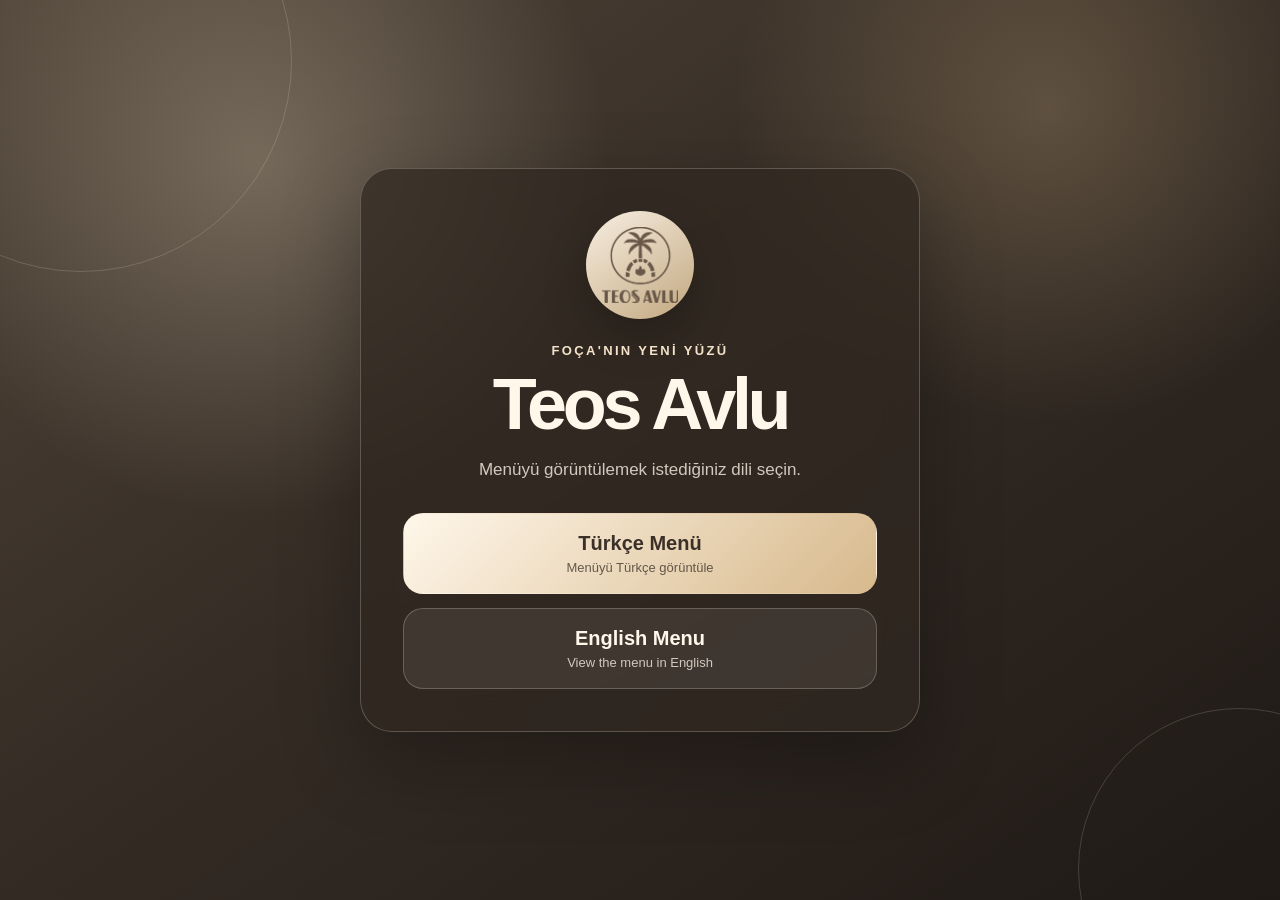
<file: public_html/index.html>
<!DOCTYPE html>
<html lang="tr">
<head>
    <meta charset="UTF-8">
    <meta name="viewport" content="width=device-width, initial-scale=1.0, maximum-scale=1.0, user-scalable=no">
    <meta name="theme-color" content="#342b24">
    <title>Teos Avlu | Menü | Foça</title>
    <meta name="description" content="Teos Avlu menüsünü Türkçe veya İngilizce olarak inceleyin. Foça'da kahve, kokteyl ve lezzet dolu bir deneyim sizi bekliyor.">
    <meta property="og:type" content="website">
    <meta property="og:title" content="Teos Avlu | Menü | Foça">
    <meta property="og:description" content="Teos Avlu menüsünü Türkçe veya İngilizce olarak inceleyin.">
    <meta property="og:image" content="teosavlu-logo.png?v=4">
    <meta property="og:locale" content="tr_TR">
    <link rel="icon" href="teosavlu-logo.png?v=4" type="image/png">
    <link rel="stylesheet" href="style.css?v=20260410b">
</head>
<body class="language-page">
    <main class="language-shell">
        <section class="language-card" aria-labelledby="language-title">
            <div class="brand-mark">
                <img src="teosavlu-logo.png?v=4" alt="Teos Avlu Logo">
            </div>

            <p class="eyebrow">Foça'nın Yeni Yüzü</p>
            <h1 id="language-title">Teos Avlu</h1>
            <p class="language-intro">Menüyü görüntülemek istediğiniz dili seçin.</p>

            <div class="language-actions" aria-label="Dil seçenekleri">
                <a href="menu-tr.html" class="language-button primary">
                    <span class="language-name">Türkçe Menü</span>
                    <span class="language-note">Menüyü Türkçe görüntüle</span>
                </a>

                <a href="menu-en.html" class="language-button">
                    <span class="language-name">English Menu</span>
                    <span class="language-note">View the menu in English</span>
                </a>
            </div>
        </section>
    </main>
</body>
</html>
</file>
<file: public_html/style.css>
:root {
    --bg-dark: #111111;
    --bg-light: #5b4f42;
    --text-dark: #0f0f0f;
    --text-light: #ffffff;
    --accent: #d7b98c;
    --accent-soft: #f4e3c9;
    --earth: #3a3028;
    --cream: #fff7ea;
}

* {
    box-sizing: border-box;
}

html {
    min-height: 100%;
    background: var(--earth);
}

body {
    font-family: "Helvetica Neue", Helvetica, Arial, sans-serif;
    margin: 0;
    padding: 0;
    min-height: 100%;
    background-color: var(--earth);
    color: var(--text-dark);
    text-align: center;
    overflow-x: hidden;
    overscroll-behavior: none;
    -webkit-tap-highlight-color: transparent;
}

.language-page {
    height: 100vh;
    height: 100svh;
    overflow: hidden;
    background:
        radial-gradient(circle at 20% 18%, rgba(244, 227, 201, 0.28), transparent 28%),
        radial-gradient(circle at 82% 12%, rgba(215, 185, 140, 0.26), transparent 24%),
        linear-gradient(145deg, #4f4438 0%, #342b24 48%, #1f1a16 100%);
    color: var(--cream);
}

.language-shell {
    width: 100%;
    height: 100vh;
    height: 100svh;
    display: flex;
    justify-content: center;
    align-items: center;
    padding: max(28px, env(safe-area-inset-top)) 28px max(28px, env(safe-area-inset-bottom));
    position: relative;
    overflow: hidden;
}

.language-shell::before,
.language-shell::after {
    content: "";
    position: absolute;
    border: 1px solid rgba(255, 247, 234, 0.16);
    border-radius: 999px;
    pointer-events: none;
}

.language-shell::before {
    width: 420px;
    height: 420px;
    top: -150px;
    left: -130px;
}

.language-shell::after {
    width: 320px;
    height: 320px;
    right: -120px;
    bottom: -130px;
}

.language-card {
    width: min(100%, 560px);
    padding: 42px;
    border: 1px solid rgba(255, 247, 234, 0.22);
    border-radius: 32px;
    background: rgba(48, 40, 33, 0.72);
    box-shadow: 0 28px 80px rgba(0, 0, 0, 0.28);
    backdrop-filter: blur(18px);
    position: relative;
    z-index: 1;
}

.brand-mark {
    width: 108px;
    height: 108px;
    margin: 0 auto 24px;
    display: flex;
    align-items: center;
    justify-content: center;
    border-radius: 50%;
    padding: 0;
    background: linear-gradient(145deg, rgba(255, 247, 234, 0.96), rgba(215, 185, 140, 0.88));
    box-shadow: 0 18px 45px rgba(0, 0, 0, 0.24);
}

.brand-mark img {
    width: 70%;
    height: auto;
    object-fit: contain;
    object-position: center;
    display: block;
}

.eyebrow {
    margin: 0 0 12px;
    color: var(--accent-soft);
    font-size: 13px;
    font-weight: 700;
    letter-spacing: 0.18em;
    text-transform: uppercase;
}

.language-card h1 {
    margin: 0;
    color: var(--cream);
    font-size: clamp(42px, 9vw, 72px);
    line-height: 0.95;
    letter-spacing: -0.06em;
}

.language-intro {
    margin: 18px auto 30px;
    max-width: 360px;
    color: rgba(255, 247, 234, 0.78);
    font-size: 17px;
    line-height: 1.55;
}

.language-actions {
    display: grid;
    grid-template-columns: 1fr;
    gap: 14px;
}

.language-button {
    display: flex;
    flex-direction: column;
    gap: 5px;
    padding: 18px 20px;
    border: 1px solid rgba(255, 247, 234, 0.22);
    border-radius: 20px;
    color: var(--cream);
    text-decoration: none;
    background: rgba(255, 247, 234, 0.08);
    transition: transform 0.2s ease, border-color 0.2s ease, background 0.2s ease;
}

.language-button:hover,
.language-button:focus-visible {
    transform: translateY(-2px);
    border-color: rgba(255, 247, 234, 0.55);
    background: rgba(255, 247, 234, 0.14);
    outline: none;
}

.language-button.primary {
    background: linear-gradient(135deg, var(--cream), var(--accent));
    color: var(--earth);
    border-color: transparent;
}

.language-name {
    font-size: 20px;
    font-weight: 800;
}

.language-note {
    font-size: 13px;
    opacity: 0.76;
}

.menu-container {
    width: 100%;
    min-height: 100vh;
    min-height: 100svh;
    display: flex;
    justify-content: center;
    align-items: flex-start;
    background-color: var(--bg-light);
    padding: 0;
    position: relative;
}

.long-menu-image {
    width: 100%;
    max-width: 860px;
    height: auto;
    display: block;
    box-shadow: 0 0 20px rgba(0, 0, 0, 0.12);
}

.back-link {
    position: fixed;
    top: 16px;
    left: 16px;
    z-index: 5;
    padding: 10px 14px;
    border-radius: 999px;
    color: var(--cream);
    text-decoration: none;
    font-size: 13px;
    font-weight: 700;
    background: rgba(58, 48, 40, 0.84);
    border: 1px solid rgba(255, 247, 234, 0.24);
    backdrop-filter: blur(10px);
}

.back-link:active {
    transform: scale(0.98);
}

.popup-overlay {
    position: fixed;
    inset: 0;
    background-color: rgba(0, 0, 0, 0.85);
    backdrop-filter: blur(3px);
    display: flex;
    justify-content: center;
    align-items: center;
    z-index: 9999;
}

.popup-inner {
    position: relative;
    width: auto;
    max-width: 85%;
    display: flex;
    justify-content: center;
    align-items: center;
    animation: fadeIn 0.3s ease-out;
}

.popup-img {
    display: block;
    width: auto;
    height: auto;
    max-height: 80vh;
    max-width: 100%;
    border-radius: 8px;
    box-shadow: 0 15px 30px rgba(0, 0, 0, 0.5);
}

.close-circle {
    position: absolute;
    top: -15px;
    right: -15px;
    width: 36px;
    height: 36px;
    background-color: #ffffff;
    color: #000000;
    border-radius: 50%;
    font-size: 20px;
    font-weight: bold;
    display: flex;
    justify-content: center;
    align-items: center;
    cursor: pointer;
    box-shadow: 0 2px 8px rgba(0, 0, 0, 0.3);
    z-index: 10001;
}

.close-circle:active {
    transform: scale(0.95);
}

@keyframes fadeIn {
    from {
        opacity: 0;
        transform: scale(0.95);
    }
    to {
        opacity: 1;
        transform: scale(1);
    }
}

@media (max-width: 380px) {
    .language-shell {
        padding: max(14px, env(safe-area-inset-top)) 18px max(14px, env(safe-area-inset-bottom));
    }

    .language-card {
        padding: 24px 18px;
        border-radius: 26px;
    }

    .brand-mark {
        width: 76px;
        height: 76px;
        margin-bottom: 18px;
    }

    .language-intro {
        font-size: 15px;
        margin: 14px auto 22px;
    }

    .language-button {
        padding: 14px 16px;
    }

    .eyebrow {
        font-size: 11px;
    }

    .language-name {
        font-size: 18px;
    }

    .popup-inner {
        max-width: 80%;
    }

    .close-circle {
        width: 32px;
        height: 32px;
        font-size: 18px;
        top: -12px;
        right: -12px;
    }
}
</file>
